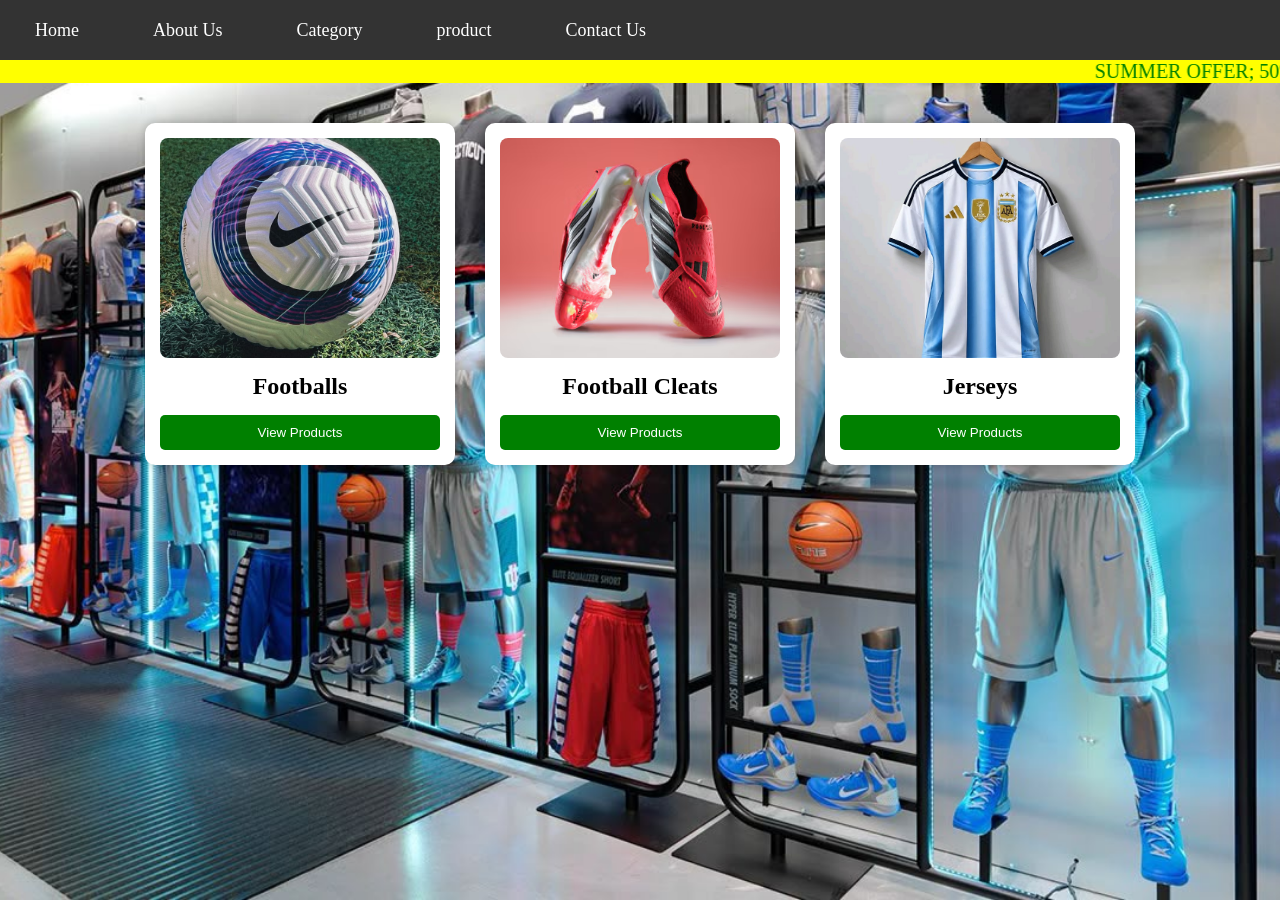
<file: category.html>
<html>
<head>
<title>Courses</title>
<link rel=stylesheet href="style.css">
</head>

<body>

<nav>
<ul>
	<li><a href="home.html">Home</a></li>
	<li><a href="aboutus.html">About Us</a></li>
	<li><a href="category.html">Category</a></li>
	<li><a href="product.html">product</a></li>
	<li><a href="contactus.html">Contact Us</a></li>
</ul>
</nav>

<marquee scrollamount=15> SUMMER OFFER; 50% OFF ON YOUR FIRST ORDER </marquee>

<div class="category-container">

    <div class="category-card">
        <img src="photo.jpg" alt="Football">
        <h2>Footballs</h2>
        <a href="product.html#balls"><button>View Products</button></a>
    </div>

    <div class="category-card">
        <img src="shoe1.jpg" alt="Football Cleats">
        <h2>Football Cleats</h2>
        <a href="product.html#cleats"><button>View Products</button></a>
    </div>

    <div class="category-card">
        <img src="jersey4.jpg" alt="Football Jerseys">
<h2>Jerseys</h2>
        <a href="product.html#jersey"><button>View Products</button></a>
    </div>

</div>




</body>

</html>
</file>
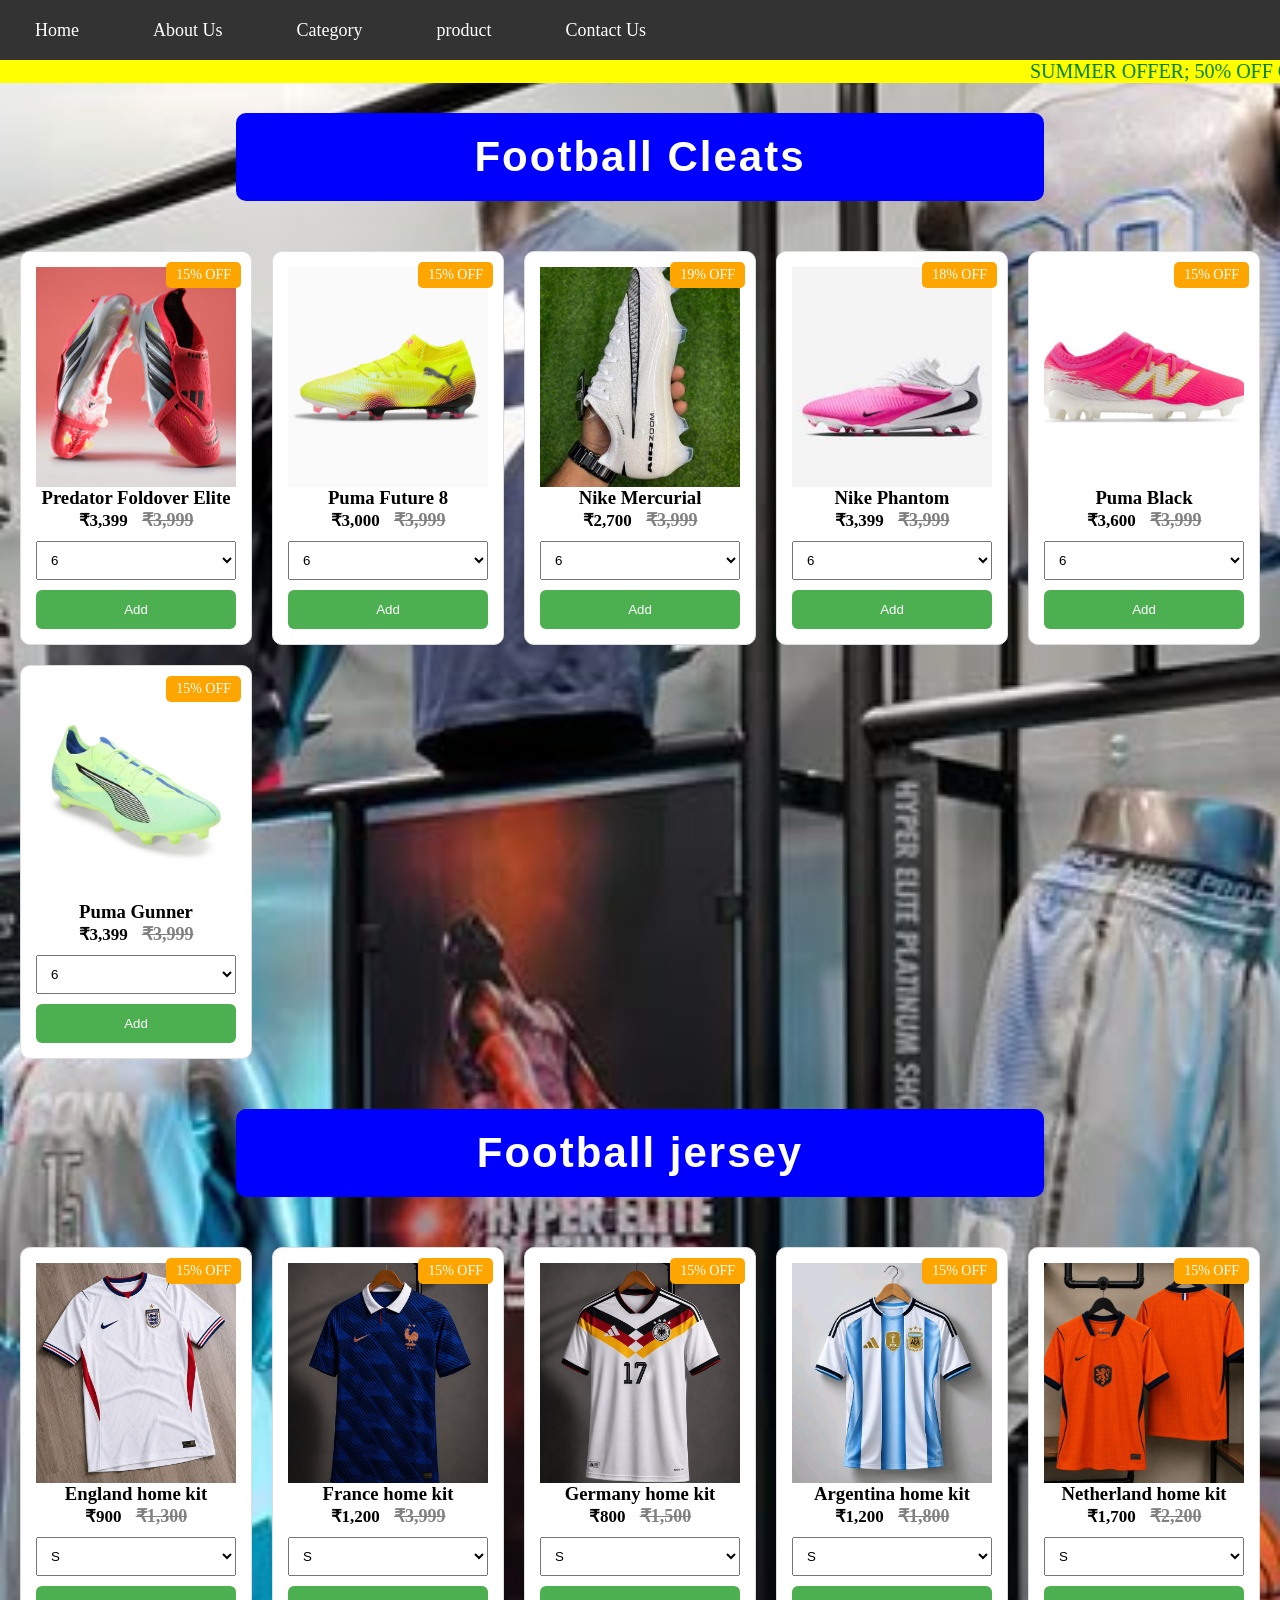
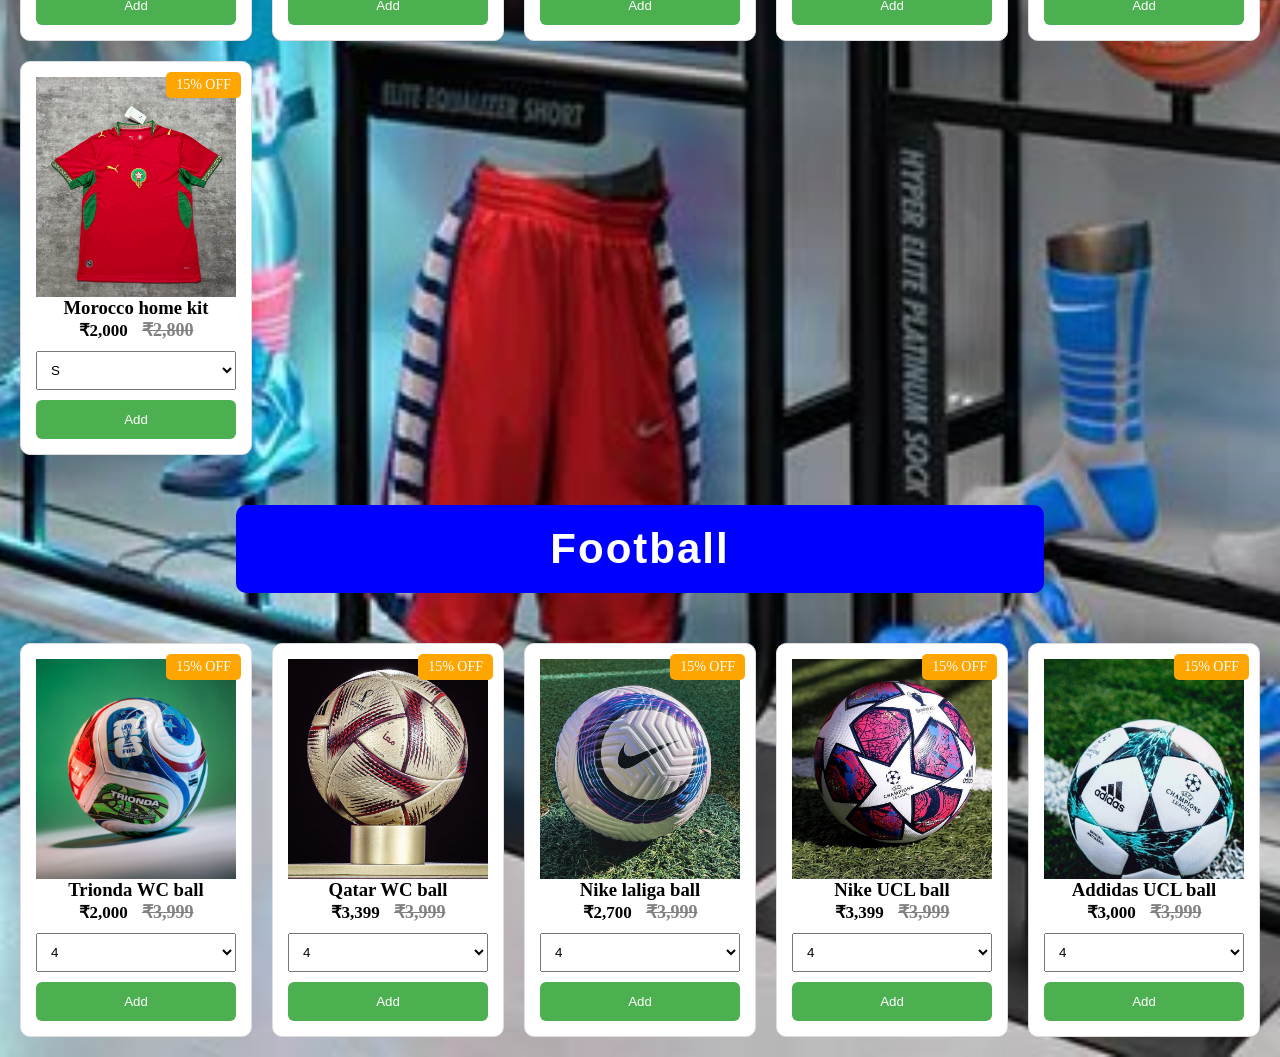
<file: product.html>
<html>
<head>
<title>products</title>
<link rel=stylesheet href="style.css">
</head>

<body>

<nav>
<ul>
	<li><a href="home.html">Home</a></li>
	<li><a href="aboutus.html">About Us</a></li>
	<li><a href="category.html">Category</a></li>
	<li><a href="product.html">product</a></li>
	<li><a href="contactus.html">Contact Us</a></li>
</ul>
</nav>

<marquee scrollamount=15> SUMMER OFFER; 50% OFF ON YOUR FIRST ORDER</marquee>

<h2 id="cleats" class="category-title">Football Cleats</h2>

<section class="products">


  <div class="card">
    <span class="discount">15% OFF</span>

    <img src="shoe1.jpg" alt="Football Boot">

    <h3>Predator Foldover Elite</h3>

    <p class="price">
      ₹3,399
      <span>₹3,999</span>
    </p>

    <select>
      <option>6</option>
      <option>7</option>
      <option>8</option>
      <option>9</option>
    </select>

    <button>Add</button>
  </div>

 <div class="card">
    <span class="discount">15% OFF</span>

    <img src="shoe2.jpg" alt="Football Boot">

    <h3>Puma Future 8</h3>

    <p class="price">
      ₹3,000
      <span>₹3,999</span>
    </p>

    <select>
      <option>6</option>
      <option>7</option>
      <option>8</option>
      <option>9</option>
    </select>

    <button>Add</button>
  </div>

 <div class="card">
    <span class="discount">19% OFF</span>

    <img src="shoe3.jpg" alt="Football Boot">

    <h3>Nike Mercurial</h3>

    <p class="price">
      ₹2,700
      <span>₹3,999</span>
    </p>

    <select>
      <option>6</option>
      <option>7</option>
      <option>8</option>
      <option>9</option>
    </select>

    <button>Add</button>
  </div>

<div class="card">
    <span class="discount">18% OFF</span>

    <img src="shoe4.jpg" alt="Football Boot">

    <h3>Nike Phantom</h3>

    <p class="price">
      ₹3,399
      <span>₹3,999</span>
    </p>

    <select>
      <option>6</option>
      <option>7</option>
      <option>8</option>
      <option>9</option>
    </select>

    <button>Add</button>
  </div>

 <div class="card">
    <span class="discount">15% OFF</span>

    <img src="shoe5.jpg" alt="Football Boot">

    <h3>Puma Black</h3>

    <p class="price">
      ₹3,600
      <span>₹3,999</span>
    </p>

    <select>
      <option>6</option>
      <option>7</option>
      <option>8</option>
      <option>9</option>
    </select>

    <button>Add</button>
  </div>

 <div class="card">
    <span class="discount">15% OFF</span>

    <img src="shoe6.jpg" alt="Football Boot">

    <h3>Puma Gunner</h3>

    <p class="price">
      ₹3,399
      <span>₹3,999</span>
    </p>

    <select>
      <option>6</option>
      <option>7</option>
      <option>8</option>
      <option>9</option>
    </select>

    <button>Add</button>
  </div>
 </section>

<h2 id="jersey" class="category-title">Football jersey</h2>





<section class="products">


  
 <div class="card">
    <span class="discount">15% OFF</span>

    <img src="jersey1.jpg" alt="Football Boot">

    <h3>England home kit</h3>

    <p class="price">
      ₹900
      <span>₹1,300</span>
    </p>

    <select>
      <option>S</option>
      <option>M</option>
      <option>L</option>
      <option>XL</option>
    </select>

    <button>Add</button>
  </div>

<div class="card">
    <span class="discount">15% OFF</span>

    <img src="jersey2.jpg" alt="Football Boot">

    <h3>France home kit</h3>

    <p class="price">
      ₹1,200
      <span>₹3,999</span>
    </p>

    <select>
      <option>S</option>
      <option>M</option>
      <option>L</option>
      <option>XL</option>
    </select>

    <button>Add</button>
  </div>

  <div class="card">
    <span class="discount">15% OFF</span>

    <img src="jersey3.jpg" alt="Football Boot">

    <h3>Germany home kit</h3>

    <p class="price">
      ₹800
      <span>₹1,500</span>
    </p>

    <select>
      <option>S</option>
      <option>M</option>
      <option>L</option>
      <option>XL</option>

          </select>

    <button>Add</button>
  </div>

 <div class="card">
    <span class="discount">15% OFF</span>

    <img src="jersey4.jpg" alt="Football Boot">

    <h3>Argentina home kit</h3>

    <p class="price">
      ₹1,200
      <span>₹1,800</span>
    </p>

    <select>
      <option>S</option>
      <option>M</option>
      <option>L</option>
      <option>XL</option>
    </select>

    <button>Add</button>
  </div>

 <div class="card">
    <span class="discount">15% OFF</span>

    <img src="jersey5.jpg" alt="Football Boot">

    <h3>Netherland home kit</h3>

    <p class="price">
      ₹1,700
      <span>₹2,200</span>
    </p>

    <select>
     <option>S</option>
      <option>M</option>
      <option>L</option>
      <option>XL</option>
    </select>

    <button>Add</button>
  </div>

<div class="card">
    <span class="discount">15% OFF</span>

    <img src="jersey6.jpg" alt="Football Boot">

    <h3>Morocco home kit</h3>

    <p class="price">
      ₹2,000
      <span>₹2,800</span>
    </p>

    <select>
      <option>S</option>
      <option>M</option>
      <option>L</option>
      <option>XL</option>
    </select>

    <button>Add</button>
  </div>
 

</section>

<h2 id="balls" class="category-title">Football</h2>





<section class="products">




<div class="card">
    <span class="discount">15% OFF</span>

    <img src="ball1.jpg" alt="Football Boot">

    <h3>Trionda WC ball</h3>

    <p class="price">
      ₹2,000
      <span>₹3,999</span>
    </p>

    <select>
      <option>4</option>
      <option>5</option>
      <option>6</option>
      <option>3</option>
    </select>

    <button>Add</button>
  </div>

  <div class="card">
    <span class="discount">15% OFF</span>

    <img src="ball2.jpg" alt="Football Boot">

    <h3>Qatar WC ball</h3>

    <p class="price">
      ₹3,399
      <span>₹3,999</span>
    </p>

    <select>
      <option>4</option>
      <option>5</option>
      <option>6</option>
      <option>3</option>

    </select>

    <button>Add</button>
  </div>

 <div class="card">
    <span class="discount">15% OFF</span>

    <img src="photo.jpg" alt="Football Boot">

    <h3>Nike laliga ball</h3>

    <p class="price">
      ₹2,700
      <span>₹3,999</span>
    </p>

    <select>
      <option>4</option>
      <option>5</option>
      <option>6</option>
      <option>3</option>

    </select>

    <button>Add</button>
  </div>

 <div class="card">
    <span class="discount">15% OFF</span>

    <img src="ball4.jpg" alt="Football Boot">

    <h3>Nike UCL ball</h3>

    <p class="price">
      ₹3,399
      <span>₹3,999</span>
    </p>

    <select>
      <option>4</option>
      <option>5</option>
      <option>6</option>
      <option>3</option>
    </select>

    <button>Add</button>
  </div>

<div class="card">
    <span class="discount">15% OFF</span>

    <img src="ball5.jpg" alt="Football Boot">

    <h3>Addidas UCL ball</h3>

    <p class="price">
      ₹3,000
      <span>₹3,999</span>
    </p>

    <select>
      <option>4</option>
      <option>5</option>
      <option>6</option>
      <option>3</option>
    </select>

    <button>Add</button>
  </div>
 

</section>




</body>

</html>
</file>
<file: style.css>
*{
margin:0;
padding:0;
box-sizing:border-bos;
}

h1{
font-size:60px;
margin-top:80px;
text-align:center;
font-family:Georgia;
color:red;
background-color:pink;
}

p{
font-size:30px;
margin-top:0px;
text-align:center;
color:white;
}

marquee{
font-size:20px;
color:green;
background-color:yellow;
}


nav{
background-color:#333;
height:60px;
}

nav ul{
list-style:none;
}

nav ul li{
display:inline-block;
}

nav ul li a{
color:white;
text-decoration:none;
padding:20px 35px;
display:block;
font-size:18px;
}

nav ul li a:hover{
background-color:orange;
color:red;
}

body{
margin:0;
background-image: url("backgroundphoto.jpg");
background-size: cover;
background-repeat: no-repeat;
background-position: center;
}

.products{
    display:grid;
    grid-template-columns:repeat(auto-fit,minmax(220px,1fr));
    gap:20px;
    padding:20px;
}

.card{
    border:1px solid #ddd;
    padding:15px;
    border-radius:10px;
    position:relative;
    text-align:center;
    background:white;
}

.card img{
    width:100%;
    height:220px;
    object-fit:cover;
}

.discount{
    position:absolute;
    top:10px;
    right:10px;
    background:orange;
    color:white;
    padding:5px 10px;
    border-radius:5px;
    font-size:14px;
}

.price{
    font-size:17px;
    font-weight: bold;
    color: black;
}

.price span{
    text-decoration:line-through;
    color:gray;
    font-size:18px;
    margin-left:10px;
}

select{
    width:100%;
    padding:10px;
    margin:10px 0;
}

button{
    width:100%;
    padding:12px;
    background:#4CAF50;
    color:white;
    border:none;
    border-radius:6px;
    cursor:pointer;
}

.category-title{
    text-align: center;
    font-size: 42px;
    color: white;
    background-color: blue;
    padding: 20px;
    border-radius: 10px;
    width: 60%;
    margin: 30px auto;
    font-family: Arial, sans-serif;
    letter-spacing: 2px;
}

.category-container{
    display: flex;
    justify-content: center;
    gap: 30px;
    flex-wrap: wrap;
    margin-top: 40px;
}

.category-card{
    width: 280px;
    background: white;
    border-radius: 10px;
    text-align: center;
    padding: 15px;
    box-shadow: 0 0 10px rgba(0,0,0,0.2);
}

.category-card img{
    width: 100%;
    height: 220px;
    object-fit: cover;
    border-radius: 8px;
}

.category-card h2{
    margin: 15px 0;
}

.category-card button{
    width: 100%;
    padding: 10px;
    background: green;
    color: white;
    border: none;
    border-radius: 5px;
    cursor: pointer;
}


.text p{
font-size:30px;
margin-top:0px;
text-align:center;
<<<<<<< Updated upstream
color:white;
}
=======
color:yellow;
}




>>>>>>> Stashed changes
</file>
